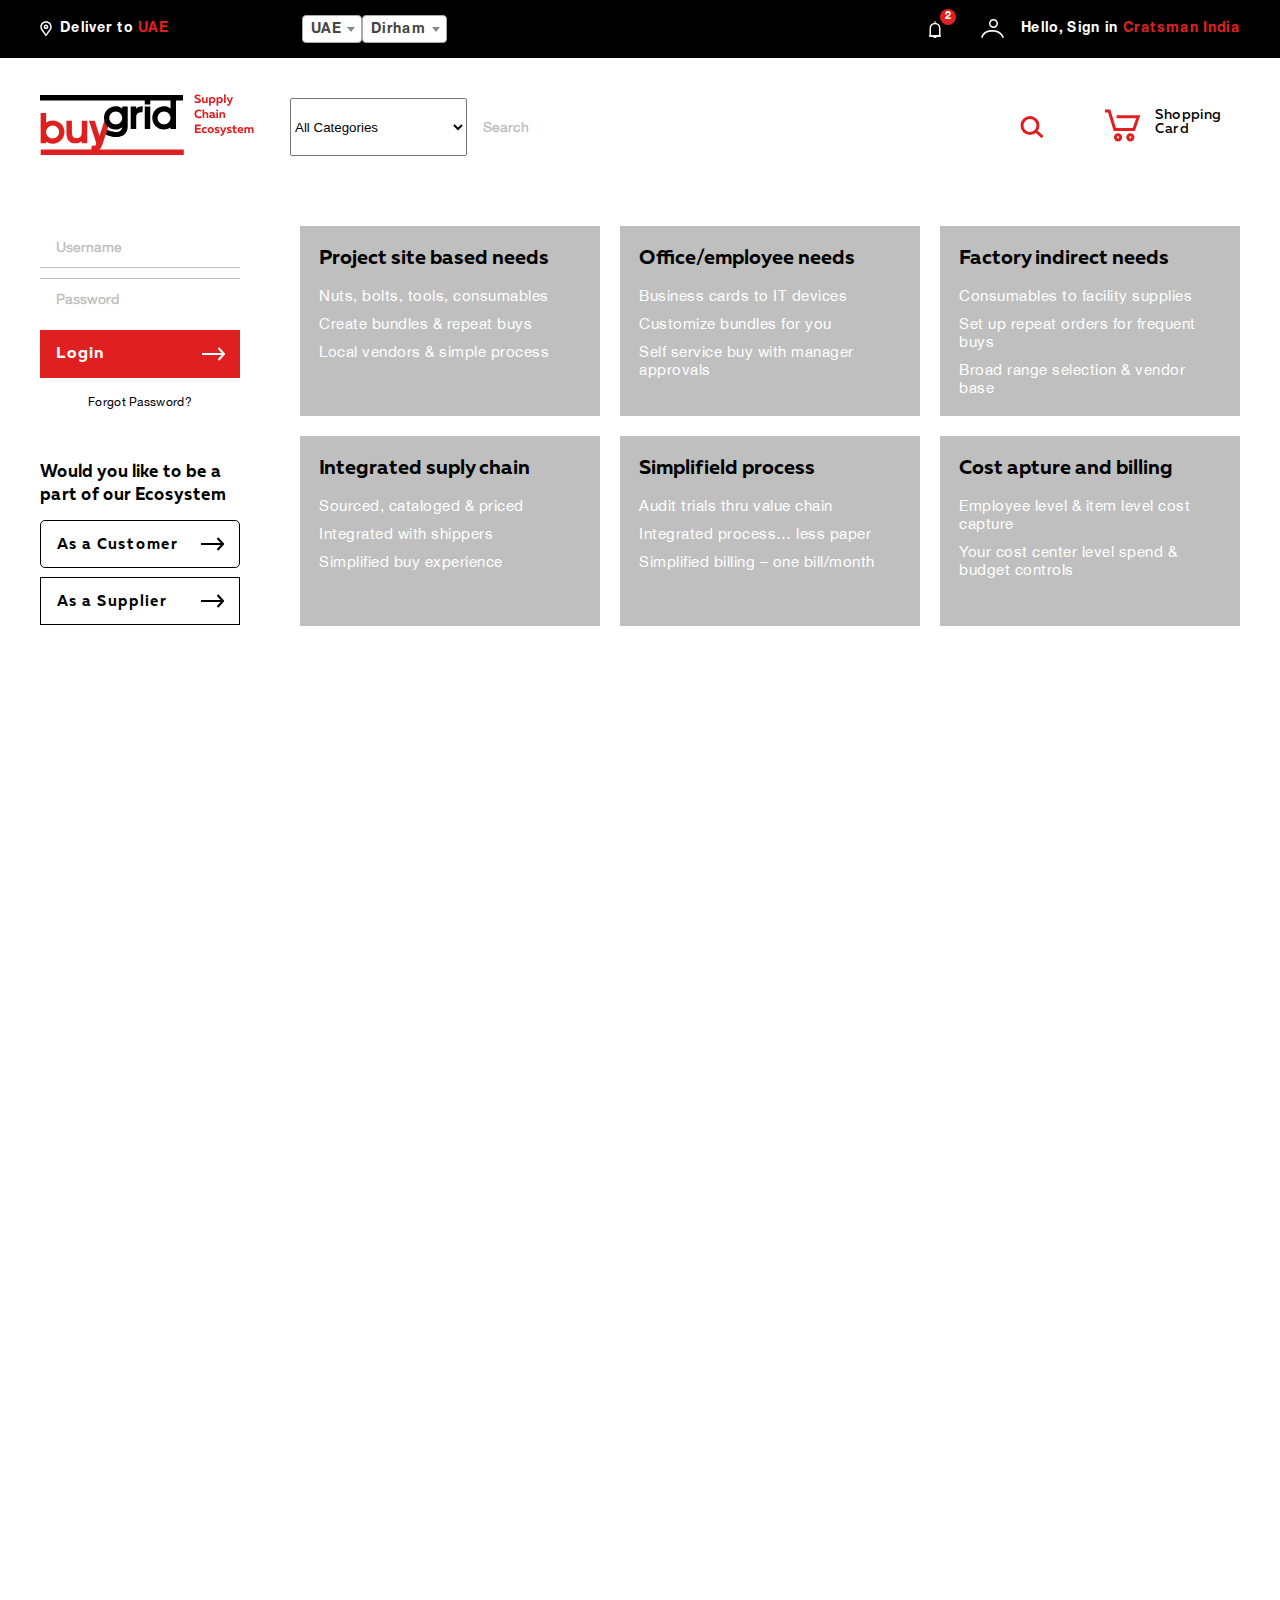
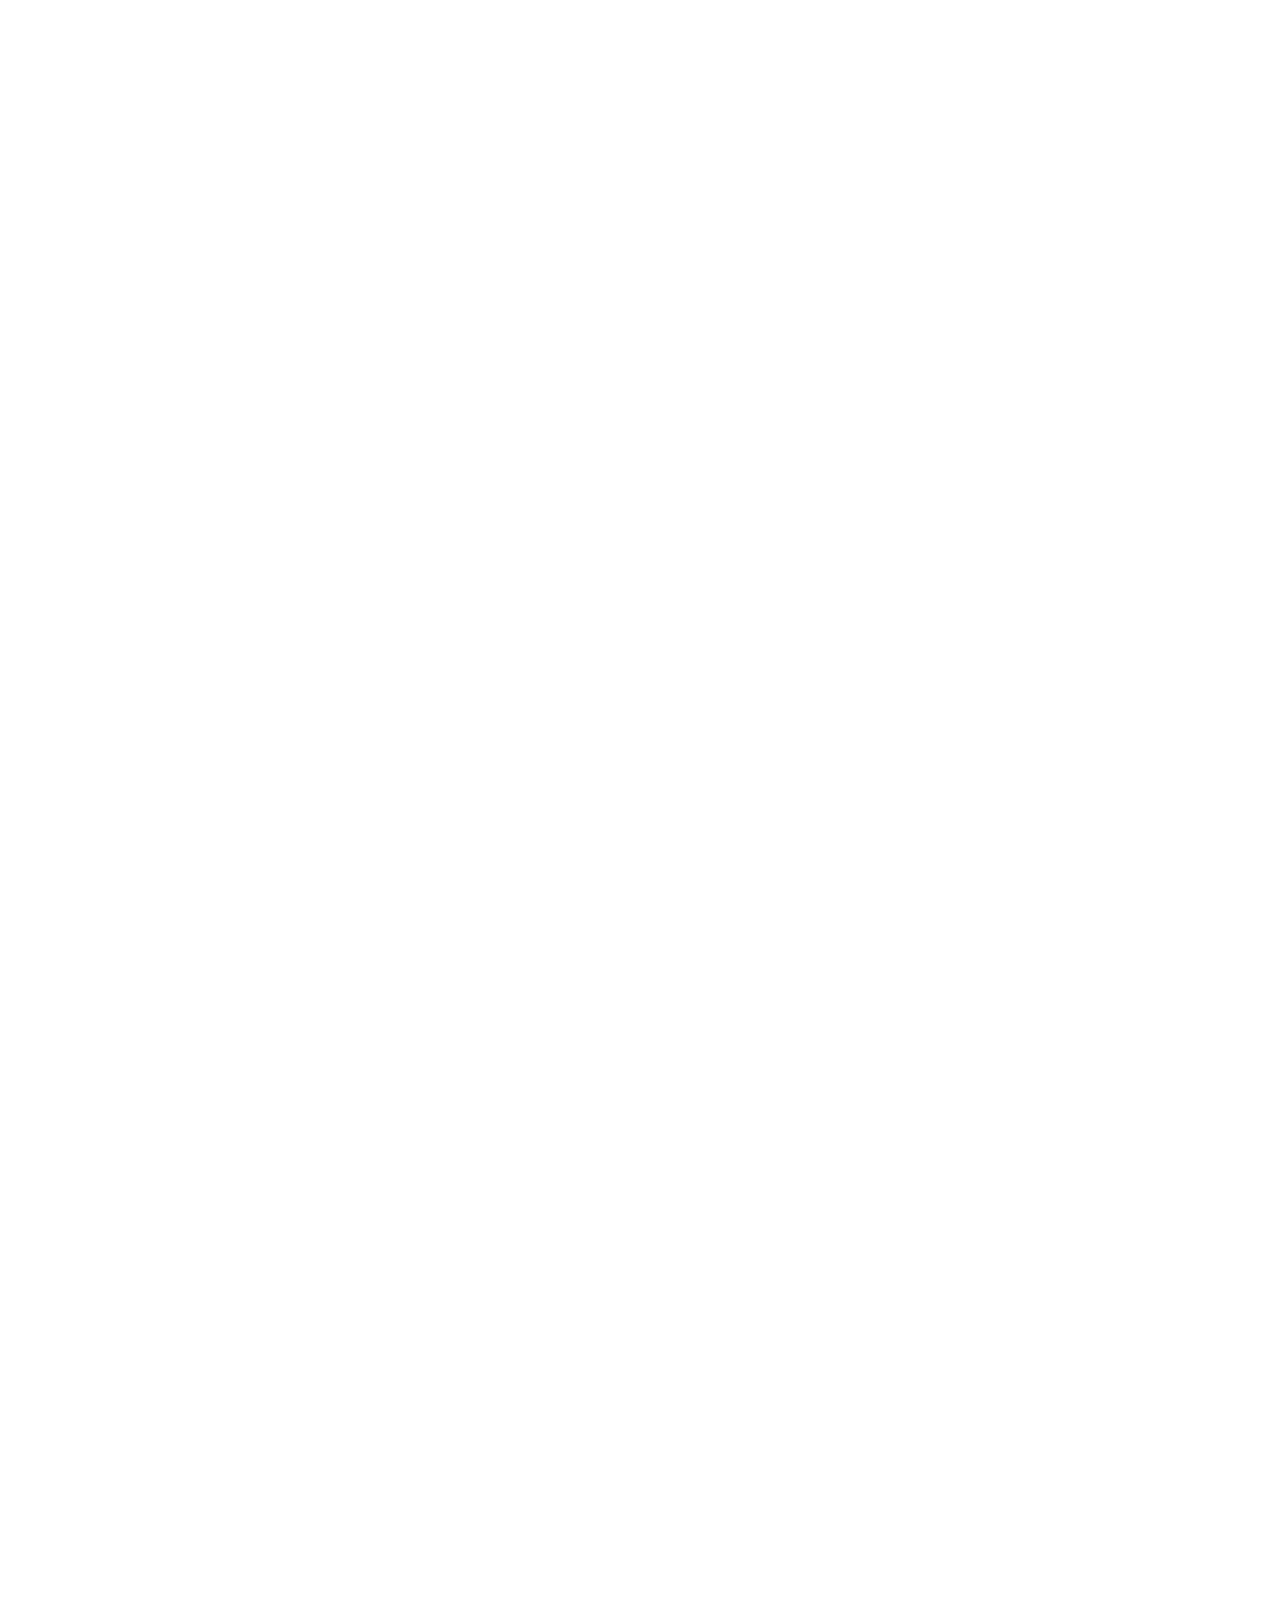
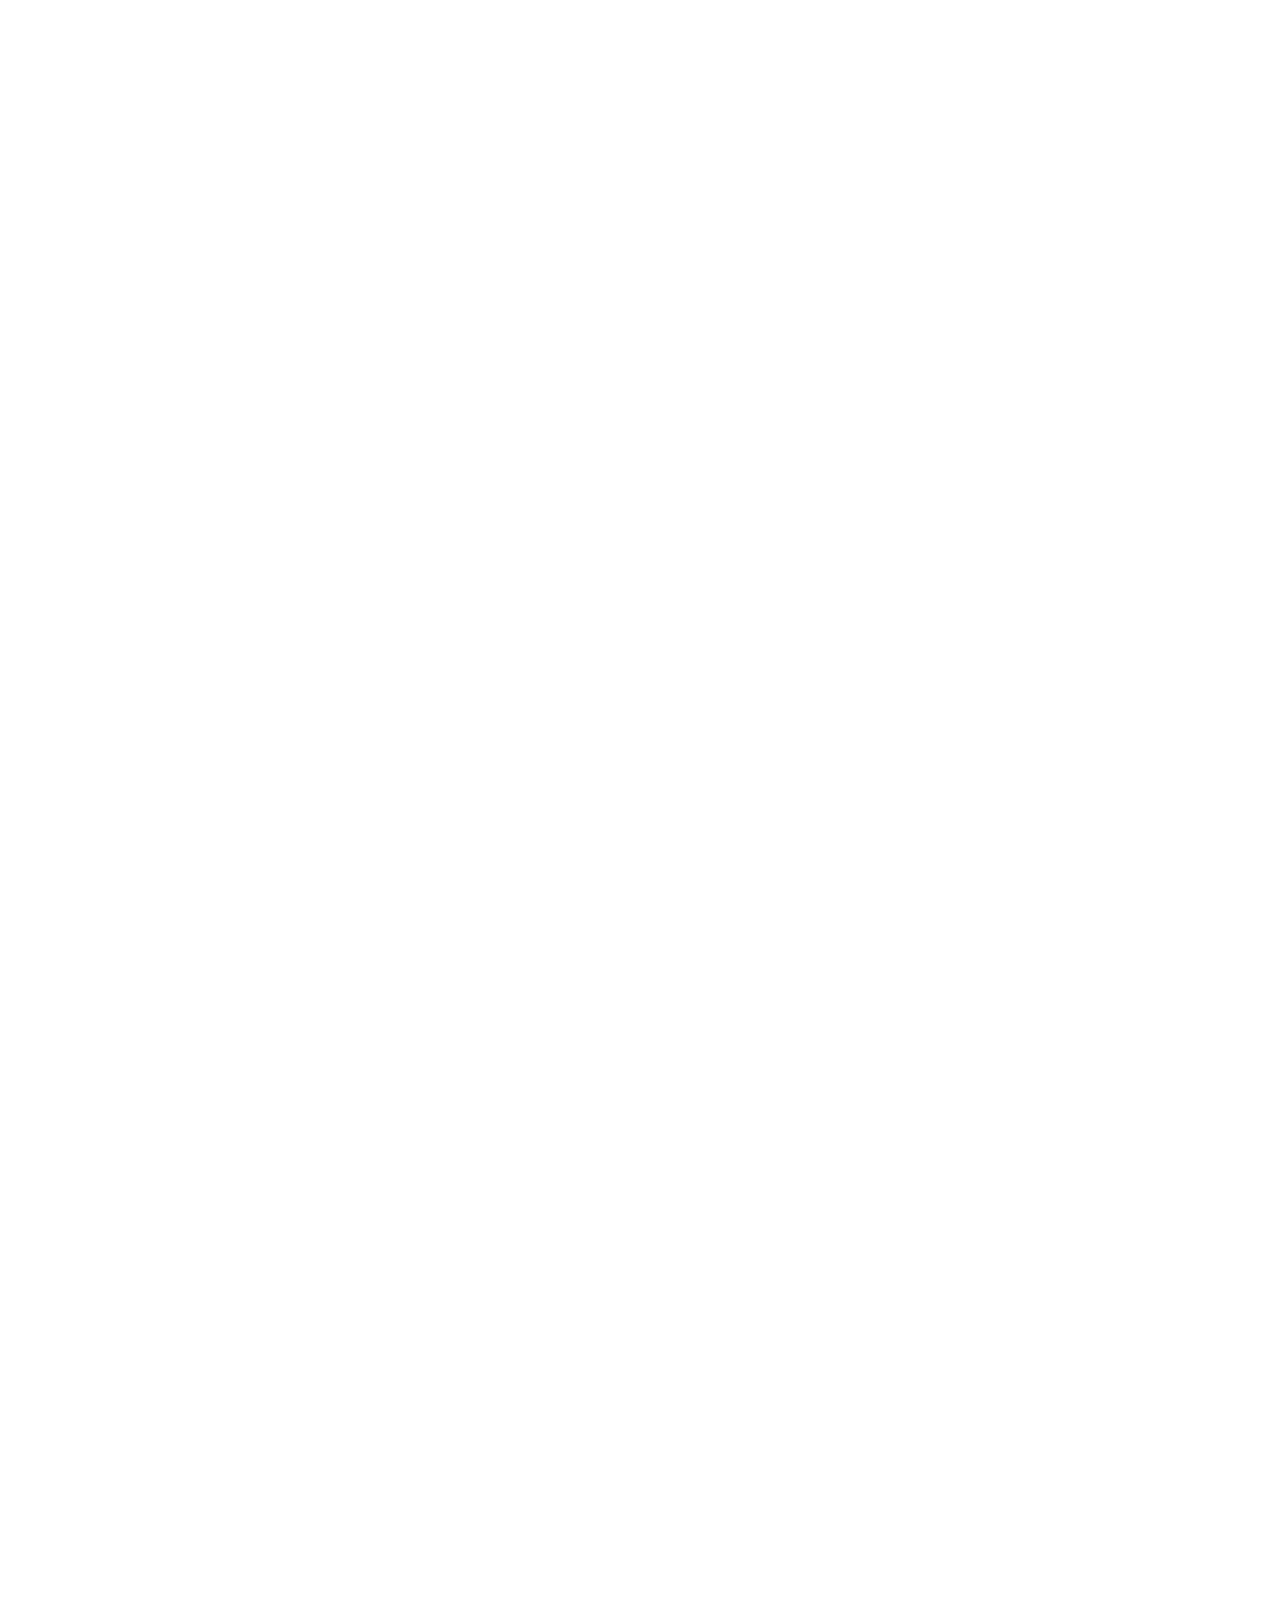
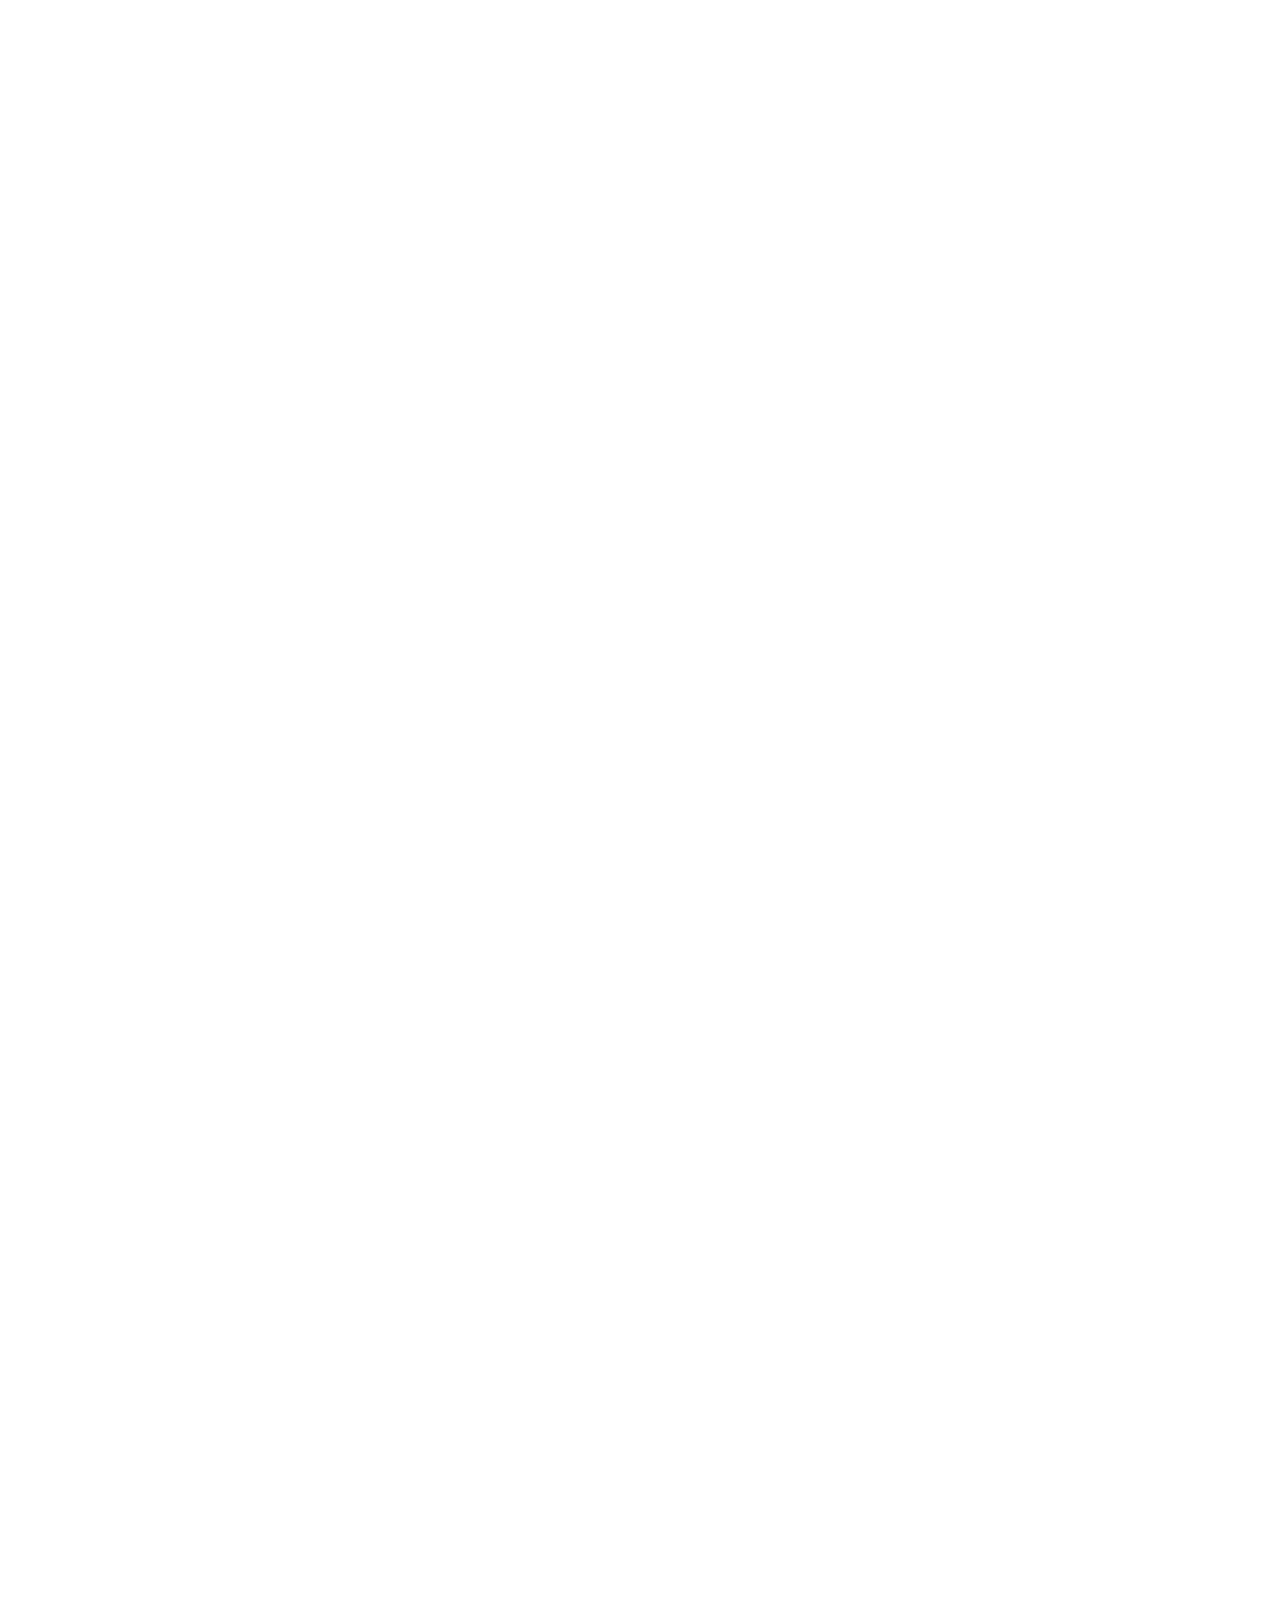
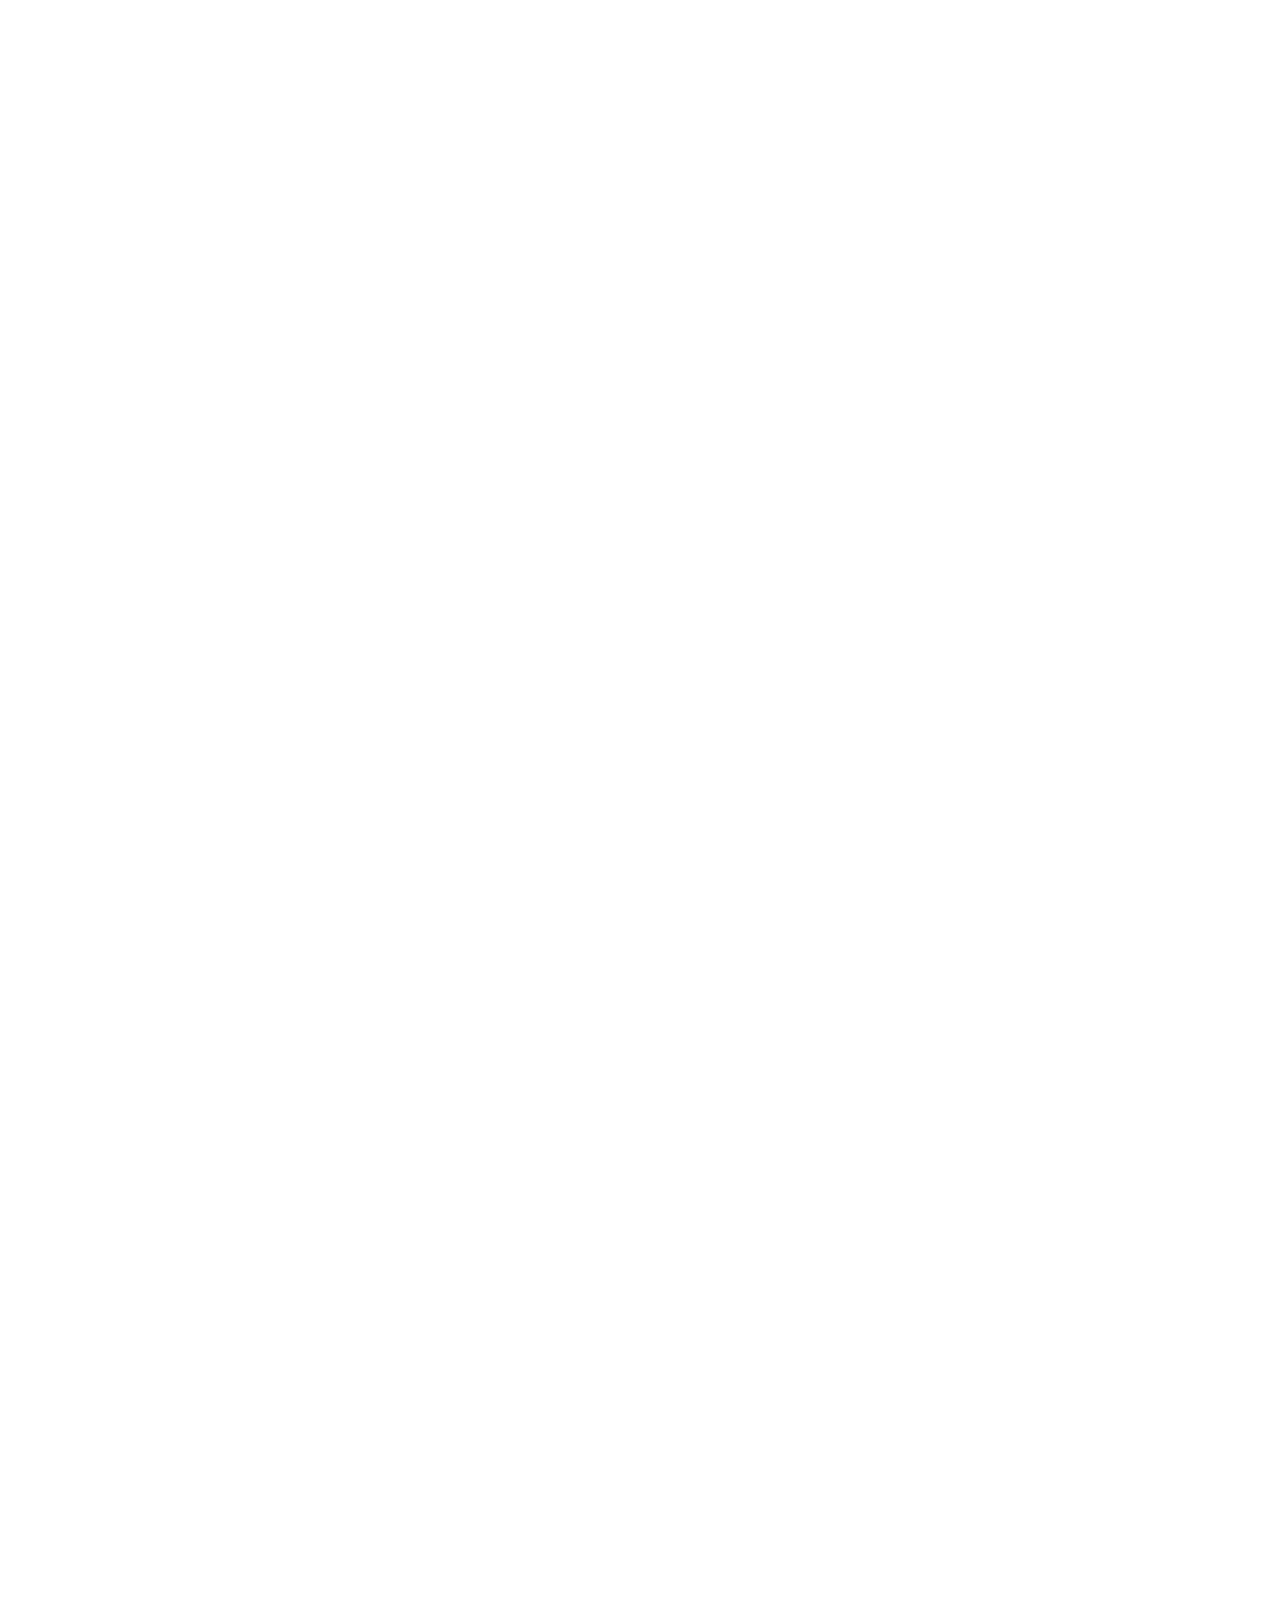
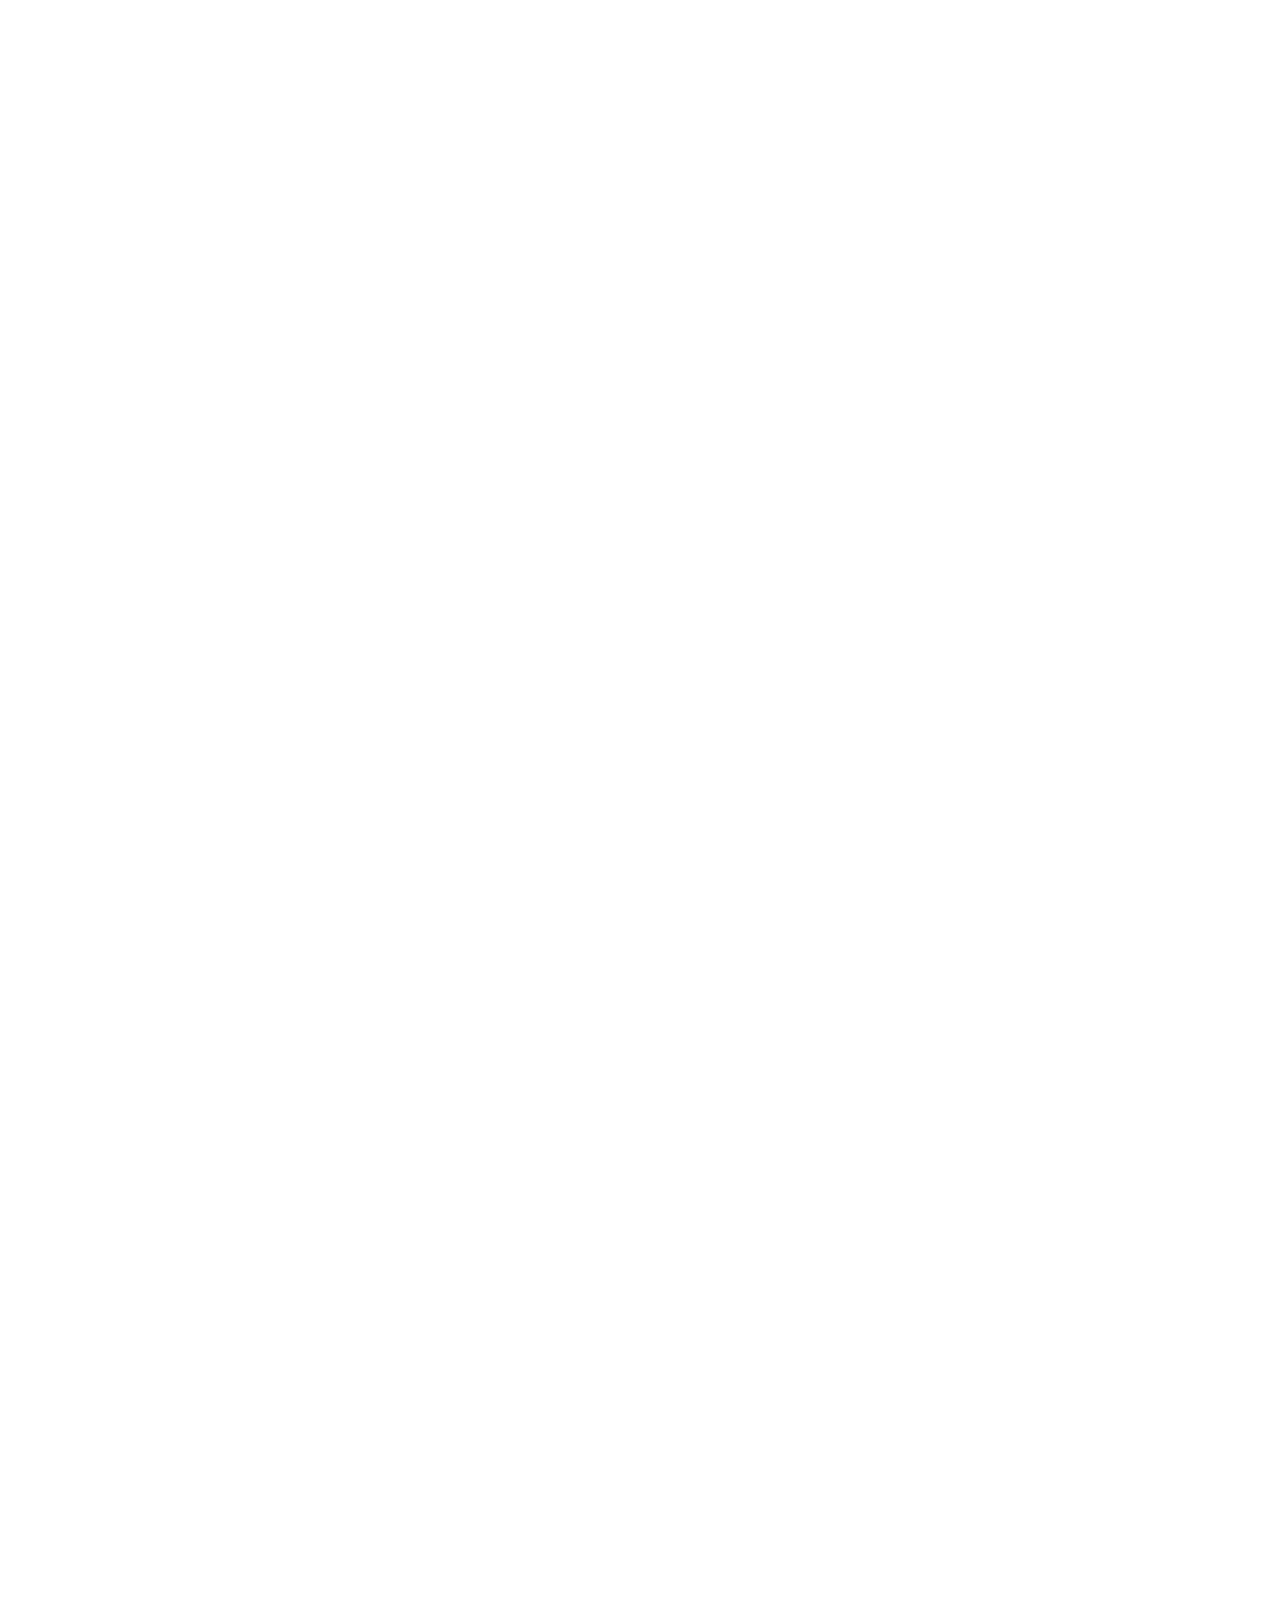
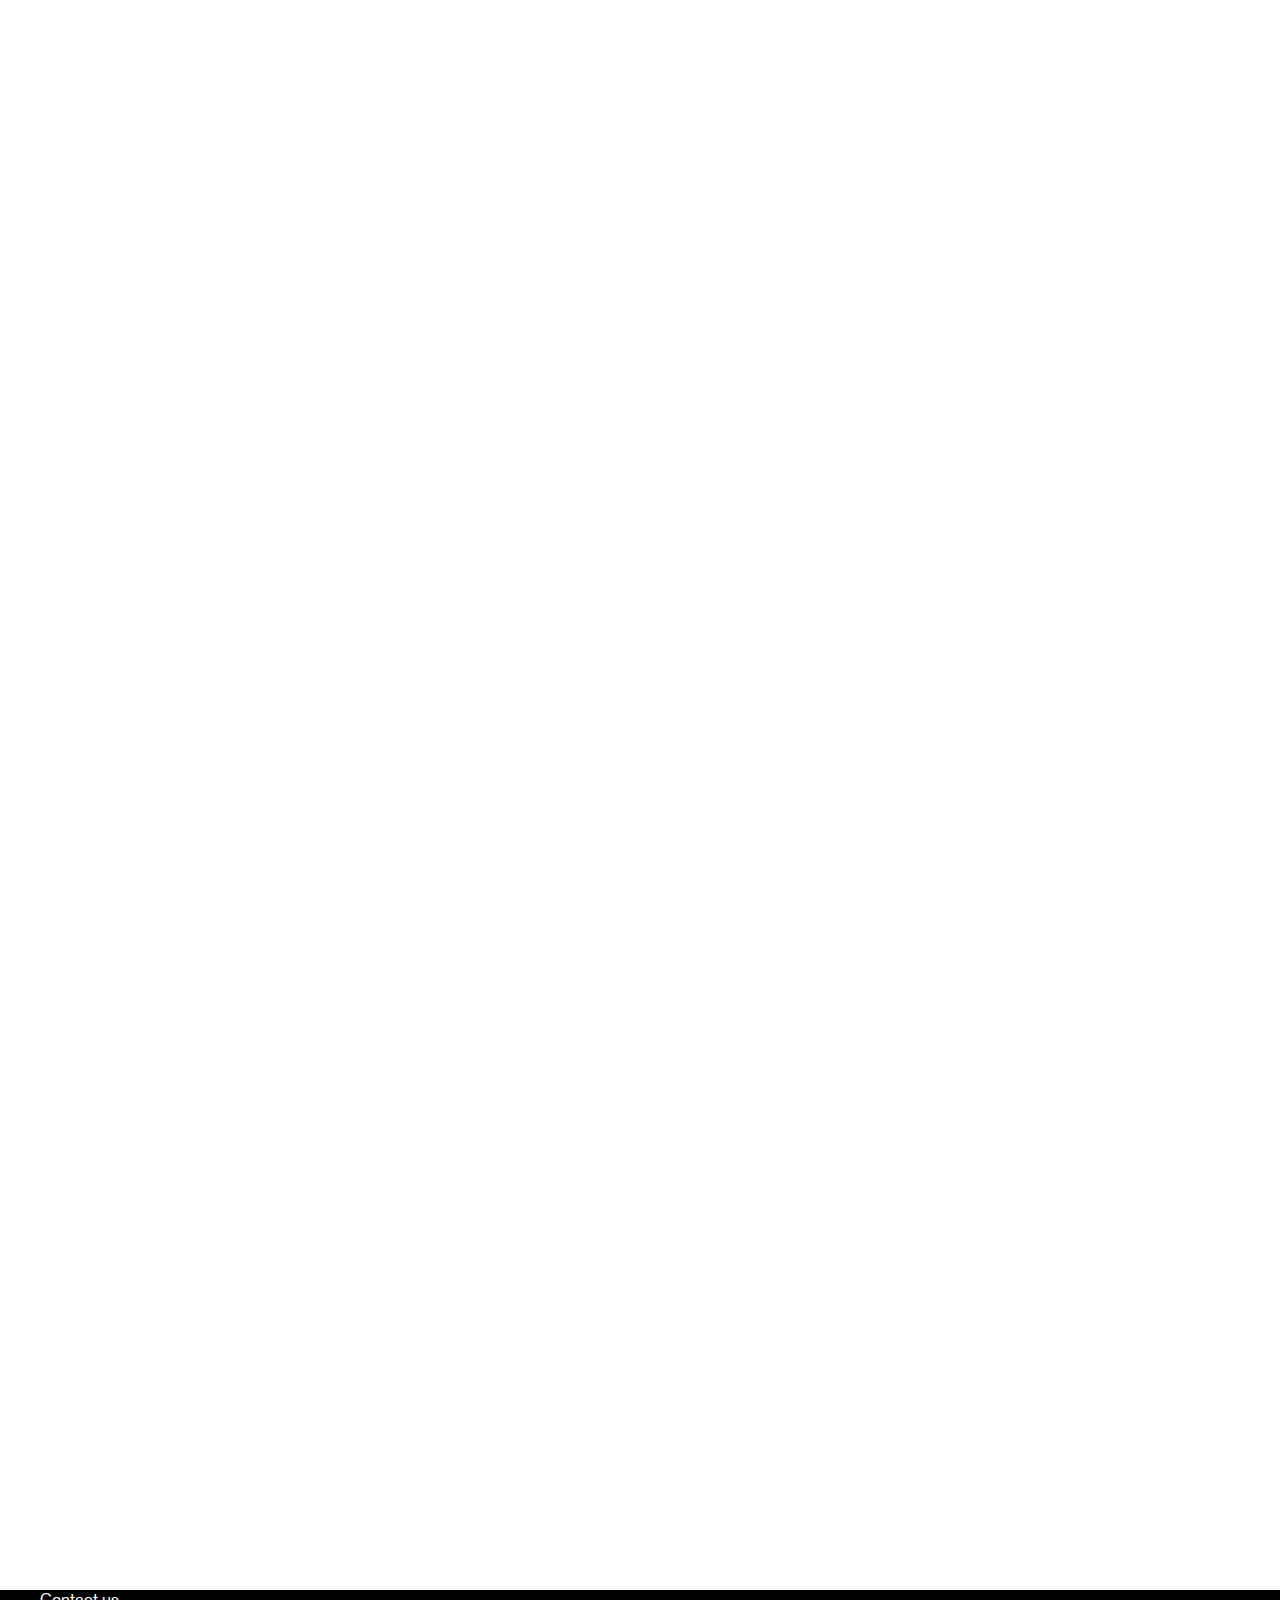
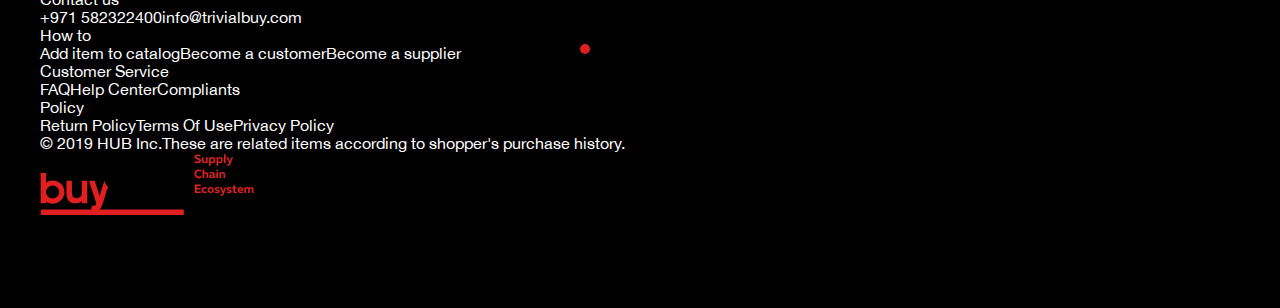
<file: index.html>
<!DOCTYPE html>
<html lang="ru">
  <head>
    <meta charset="UTF-8">
    <link href="assets/styles/styles.css" rel="stylesheet">
    <meta name="viewport" content="width=device-width, initial-scale=1">
    <link rel="apple-touch-icon" sizes="57x57" href="assets/favicons/apple-icon-57x57.png">
    <link rel="apple-touch-icon" sizes="60x60" href="assets/favicons/apple-icon-60x60.png">
    <link rel="apple-touch-icon" sizes="72x72" href="assets/favicons/apple-icon-72x72.png">
    <link rel="apple-touch-icon" sizes="76x76" href="assets/favicons/apple-icon-76x76.png">
    <link rel="apple-touch-icon" sizes="114x114" href="assets/favicons/apple-icon-114x114.png">
    <link rel="apple-touch-icon" sizes="120x120" href="assets/favicons/apple-icon-120x120.png">
    <link rel="apple-touch-icon" sizes="144x144" href="assets/favicons/apple-icon-144x144.png">
    <link rel="apple-touch-icon" sizes="152x152" href="assets/favicons/apple-icon-152x152.png">
    <link rel="apple-touch-icon" sizes="180x180" href="assets/favicons/apple-icon-180x180.png">
    <link rel="icon" type="image/png" sizes="192x192" href="assets/favicons/android-icon-192x192.png">
    <link rel="icon" type="image/png" sizes="32x32" href="assets/favicons/favicon-32x32.png">
    <link rel="icon" type="image/png" sizes="96x96" href="assets/favicons/favicon-96x96.png">
    <link rel="icon" type="image/png" sizes="16x16" href="assets/favicons/favicon-16x16.png">
    <link rel=" shortcut icon" type="image/x-icon" href="assets/favicons/favicon.ico">
    <meta name="msapplication-TileColor" content="#1BB5C2">
    <meta name="msapplication-TileImage" content="assets/favicons/ms-icon-144x144.png">
    <meta name="theme-color" content="#1BB5C2">
  </head>
  <body class="site">
    <header class="header">
      <div class="header-wrapper">
        <div class="header-top-wrapper">
          <div class="container">
            <div class="header-top">
              <div class="header-top-deliver"><span>Deliver to <i>UAE</i></span></div>
              <div class="header-top-select">
                <div class="header-top-select-country">
                  <select class="header-select">
                    <option>UAE</option>
                    <option>UAE</option>
                    <option>UAE</option>
                  </select>
                </div>
                <div class="header-top-select-city">
                  <select class="header-select">
                    <option>Dirham</option>
                    <option>Dirham</option>
                    <option>Dirham</option>
                  </select>
                </div>
              </div><a class="header-top-logo" href="#"><img src="assets/images/logo.svg" alt=""></a>
              <div class="header-top-notice" data-notice="2"></div>
              <div class="header-top-greeting"><span>Hello, Sign in <i>Cratsman India</i></span></div>
            </div>
          </div>
        </div>
        <div class="header-bottom-wrapper">
          <div class="container">
            <div class="header-bottom">
              <div class="header-bottom-search">
                <select class="header-bottom-search-select">
                  <option>All Categories</option>
                  <option>Bags & Briefcases</option>
                  <option>Pantry & Kitchen Supplies</option>
                </select>
                <div class="text-field-wrap">
                  <input class="header-bottom-search-input text-field" type="text">
                  <button class="loupe" type="submit"></button>
                  <div class="placeholder">Search</div>
                </div>
              </div><a class="header-bottom-cart hover" href="#"><span>Shopping Card</span></a>
            </div>
          </div>
        </div>
      </div>
    </header>
    <main class="main">
      <section class="block-main section-after-header">
        <div class="container">
          <div class="block-main-wrapper">
            <div class="block-login">
              <form class="block-login-top">
                <div class="block-login-inputs inputs">
                  <div class="text-field-wrap">
                    <input class="block-login-top-input text-field" type="text">
                    <div class="placeholder">Username</div>
                  </div>
                  <div class="text-field-wrap">
                    <input class="block-login-top-input text-field" type="text">
                    <div class="placeholder">Password</div>
                  </div>
                </div>
                <button class="block-login-top-btn button-red" type="submit">Login</button>
                <div class="block-login-top-forgot"> <a class="hover" href="#">Forgot Password?</a></div>
              </form>
              <div class="block-login-bottom">
                <div class="block-login-bottom-title">Would you like to be a part of our Ecosystem</div>
                <div class="block-login-bottom-btns">
                  <div class="block-login-bottom-btn button-white">As a Customer</div>
                  <div class="block-login-bottom-btn button-white">As a Supplier</div>
                </div>
              </div>
            </div>
            <div class="block-args">
              <div class="block-args-wrapper">
                            <div class="block-args-item"> 
                              <div class="block-args-item-title">Project site based needs</div>
                              <div class="block-args-item-desc">
                                <p>Nuts, bolts, tools, consumables</p>
                                <p>Create bundles &amp; repeat buys</p>
                                <p>Local vendors &amp; simple process</p>
                              </div>
                            </div>
                            <div class="block-args-item"> 
                              <div class="block-args-item-title">Office/employee needs</div>
                              <div class="block-args-item-desc">
                                <p>Business cards to IT devices</p>
                                <p>Customize bundles for you</p>
                                <p>Self service buy with manager approvals</p>
                              </div>
                            </div>
                            <div class="block-args-item"> 
                              <div class="block-args-item-title">Factory indirect needs</div>
                              <div class="block-args-item-desc">
                                <p>Consumables to facility supplies</p>
                                <p>Set up repeat orders for frequent buys</p>
                                <p>Broad range selection &amp; vendor base</p>
                              </div>
                            </div>
                            <div class="block-args-item"> 
                              <div class="block-args-item-title">Integrated suply chain</div>
                              <div class="block-args-item-desc">
                                <p>Sourced, cataloged &amp; priced</p>
                                <p>Integrated with shippers</p>
                                <p>Simplified buy experience</p>
                              </div>
                            </div>
                            <div class="block-args-item"> 
                              <div class="block-args-item-title">Simplifield process</div>
                              <div class="block-args-item-desc">
                                <p>Audit trials thru value chain</p>
                                <p>Integrated process… less paper</p>
                                <p>Simplified billing – one bill/month</p>
                              </div>
                            </div>
                            <div class="block-args-item"> 
                              <div class="block-args-item-title">Cost apture and billing</div>
                              <div class="block-args-item-desc">
                                <p>Employee level &amp; item level cost capture</p>
                                <p>Your cost center level spend &amp; budget controls</p>
                              </div>
                            </div>
              </div>
            </div>
          </div>
        </div>
      </section>
      <div class="block-category">
        <div class="container">
          <div class="block-category-wrapper">
            <div class="block-category-carousel-item">
                    <div class="block-category-item">
                      <div class="block-category-item-wrapper">
                        <div class="block-category-item-title"><span>Bags </span><i>&amp; Briefcases</i>
                        </div>
                        <div class="block-category-item-list"><span>Power tool</span><span>Hand tool</span><span>Measuring tool</span><span>Power machinery</span><span>Fastener</span><span>Accessories</span>
                        </div>
                        <div class="block-category-item-img"><img src="assets/images/category-1.jpg" alt=""></div>
                      </div>
                    </div>
                    <div class="block-category-item">
                      <div class="block-category-item-wrapper">
                        <div class="block-category-item-title"><span>Printing </span><i>cartridges &amp; toners</i>
                        </div>
                        <div class="block-category-item-list"><span>Wiring harness</span><span>Sockets and switches</span><span>Light bulbs</span><span>Lighting fixtures</span>
                        </div>
                        <div class="block-category-item-img"><img src="assets/images/category-4.jpg" alt=""></div>
                      </div>
                    </div>
            </div>
            <div class="block-category-carousel-item">
                    <div class="block-category-item">
                      <div class="block-category-item-wrapper">
                        <div class="block-category-item-title"><span>Pantry </span><i>&amp; Kitchen Supplies</i>
                        </div>
                        <div class="block-category-item-list"><span>Fittings</span><span>Water heaters</span><span>Pumps and pumping equipment</span><span>Faucets</span><span>Shower program</span>
                        </div>
                        <div class="block-category-item-img"><img src="assets/images/category-2.jpg" alt=""></div>
                      </div>
                    </div>
                    <div class="block-category-item">
                      <div class="block-category-item-wrapper">
                        <div class="block-category-item-title"><span>Heating </span><i>and ventilation</i>
                        </div>
                        <div class="block-category-item-list"><span>Fittings and fittings</span><span>Warm floor</span><span>Heat guns</span><span>Equipment for bath</span><span>Air conditioners</span><span>Radiators</span>
                        </div>
                        <div class="block-category-item-img"><img src="assets/images/category-5.jpg" alt=""></div>
                      </div>
                    </div>
            </div>
            <div class="block-category-carousel-item">
                    <div class="block-category-item">
                      <div class="block-category-item-wrapper">
                        <div class="block-category-item-title"><span>Paper </span>
                        </div>
                        <div class="block-category-item-list"><span>Sinks, washbasins and pedestals</span><span>Bathroom Furniture</span><span>Showers and accessories</span><span>Bathroom accessories</span><span>Toilets and bidets</span><span>Towel Rail</span><span>Furniture for kitchen</span><span>Kitchen sinks</span>
                        </div>
                        <div class="block-category-item-img"><img src="assets/images/category-3.jpg" alt=""></div>
                      </div>
                    </div>
                    <div class="block-category-item">
                      <div class="block-category-item-wrapper">
                        <div class="block-category-item-title"><span>Computers </span><i>&amp; accessories</i>
                        </div>
                        <div class="block-category-item-list"><span>Furniture</span><span>Wall decorations</span><span>Pictures and posters</span><span>Interior elements</span><span>Carpets and skins</span><span>Fireplaces</span><span>Mirrors</span><span>Clock</span>
                        </div>
                        <div class="block-category-item-img"><img src="assets/images/category-6.jpg" alt=""></div>
                      </div>
                    </div>
            </div>
            <div class="block-category-carousel-item">
                    <div class="block-category-item">
                      <div class="block-category-item-wrapper">
                        <div class="block-category-item-title"><span>Bags </span><i>&amp; Briefcases</i>
                        </div>
                        <div class="block-category-item-list"><span>Power tool</span><span>Hand tool</span><span>Measuring tool</span><span>Power machinery</span><span>Fastener</span><span>Accessories</span>
                        </div>
                        <div class="block-category-item-img"><img src="assets/images/category-1.jpg" alt=""></div>
                      </div>
                    </div>
                    <div class="block-category-item">
                      <div class="block-category-item-wrapper">
                        <div class="block-category-item-title"><span>Printing </span><i>cartridges &amp; toners</i>
                        </div>
                        <div class="block-category-item-list"><span>Wiring harness</span><span>Sockets and switches</span><span>Light bulbs</span><span>Lighting fixtures</span>
                        </div>
                        <div class="block-category-item-img"><img src="assets/images/category-4.jpg" alt=""></div>
                      </div>
                    </div>
            </div>
            <div class="block-category-carousel-item">
                    <div class="block-category-item">
                      <div class="block-category-item-wrapper">
                        <div class="block-category-item-title"><span>Pantry </span><i>&amp; Kitchen Supplies</i>
                        </div>
                        <div class="block-category-item-list"><span>Fittings</span><span>Water heaters</span><span>Pumps and pumping equipment</span><span>Faucets</span><span>Shower program</span>
                        </div>
                        <div class="block-category-item-img"><img src="assets/images/category-2.jpg" alt=""></div>
                      </div>
                    </div>
                    <div class="block-category-item">
                      <div class="block-category-item-wrapper">
                        <div class="block-category-item-title"><span>Heating </span><i>and ventilation</i>
                        </div>
                        <div class="block-category-item-list"><span>Fittings and fittings</span><span>Warm floor</span><span>Heat guns</span><span>Equipment for bath</span><span>Air conditioners</span><span>Radiators</span>
                        </div>
                        <div class="block-category-item-img"><img src="assets/images/category-5.jpg" alt=""></div>
                      </div>
                    </div>
            </div>
            <div class="block-category-carousel-item">
                    <div class="block-category-item">
                      <div class="block-category-item-wrapper">
                        <div class="block-category-item-title"><span>Paper </span>
                        </div>
                        <div class="block-category-item-list"><span>Sinks, washbasins and pedestals</span><span>Bathroom Furniture</span><span>Showers and accessories</span><span>Bathroom accessories</span><span>Toilets and bidets</span><span>Towel Rail</span><span>Furniture for kitchen</span><span>Kitchen sinks</span>
                        </div>
                        <div class="block-category-item-img"><img src="assets/images/category-3.jpg" alt=""></div>
                      </div>
                    </div>
                    <div class="block-category-item">
                      <div class="block-category-item-wrapper">
                        <div class="block-category-item-title"><span>Computers </span><i>&amp; accessories</i>
                        </div>
                        <div class="block-category-item-list"><span>Furniture</span><span>Wall decorations</span><span>Pictures and posters</span><span>Interior elements</span><span>Carpets and skins</span><span>Fireplaces</span><span>Mirrors</span><span>Clock</span>
                        </div>
                        <div class="block-category-item-img"><img src="assets/images/category-6.jpg" alt=""></div>
                      </div>
                    </div>
            </div>
          </div>
        </div>
      </div>
    </main>
    <footer class="footer">
      <div class="container">
        <div class="footer-wrapper">
          <div class="footer-top">
            <div class="footer-top-col">
              <div class="footer-top-col-title">Contact us</div><a class="footer-top-col-tel hover" href="tel:971582322400">+971 582322400</a><a class="footer-top-col-email hover" href="mailto:info@trivialbuy.com">info@trivialbuy.com</a>
            </div>
            <div class="footer-top-col">
              <div class="footer-top-col-title">How to</div>
              <div class="footer-top-col-list"><a class="hover" href="#">Add item to catalog</a><a class="hover" href="#">Become a customer</a><a class="hover" href="#">Become a supplier</a></div>
            </div>
            <div class="footer-top-col">
              <div class="footer-top-col-title">Customer Service</div>
              <div class="footer-top-col-list"><a class="hover" href="#">FAQ</a><a class="hover" href="#">Help Center</a><a class="hover" href="#">Compliants</a></div>
            </div>
            <div class="footer-top-col">
              <div class="footer-top-col-title">Policy</div>
              <div class="footer-top-col-list"><a class="hover" href="#">Return Policy</a><a class="hover" href="#">Terms Of Use</a><a class="hover" href="#">Privacy Policy</a></div>
            </div>
            <div class="footer-top-col">
              <div class="footer-top-col-social">
                <div class="footer-top-col-social-item"></div>
                <div class="footer-top-col-social-item"></div>
                <div class="footer-top-col-social-item"></div>
              </div>
            </div>
          </div>
          <div class="footer-bottom">
            <div class="footer-bottom-info"><span>© 2019 HUB Inc.</span><span>These are related items according to shopper's purchase history.</span></div>
            <div class="footer-bottom-studio-logo"><img src="assets/images/logo.svg" alt=""></div>
          </div>
        </div>
      </div>
    </footer>
    <script src="assets/scripts/jquery/dist/jquery.min.js"></script>
    <script src="assets/scripts/slick-carousel/slick/slick.min.js"></script>
    <script src="assets/scripts/select2/dist/js/select2.full.min.js"></script>
    <script src="assets/scripts/functions.js"></script>
  </body>
</html>
</file>
<file: assets/styles/styles.css>
.select2-container{box-sizing:border-box;display:inline-block;margin:0;position:relative;vertical-align:middle}.select2-container .select2-selection--single{box-sizing:border-box;cursor:pointer;display:block;height:28px;user-select:none;-webkit-user-select:none}.select2-container .select2-selection--single .select2-selection__rendered{display:block;padding-left:8px;padding-right:20px;overflow:hidden;text-overflow:ellipsis;white-space:nowrap}.select2-container .select2-selection--single .select2-selection__clear{position:relative}.select2-container[dir=rtl] .select2-selection--single .select2-selection__rendered{padding-right:8px;padding-left:20px}.select2-container .select2-selection--multiple{box-sizing:border-box;cursor:pointer;display:block;min-height:32px;user-select:none;-webkit-user-select:none}.select2-container .select2-selection--multiple .select2-selection__rendered{display:inline-block;overflow:hidden;padding-left:8px;text-overflow:ellipsis;white-space:nowrap}.select2-container .select2-search--inline{float:left}.select2-container .select2-search--inline .select2-search__field{box-sizing:border-box;border:none;font-size:100%;margin-top:5px;padding:0}.select2-container .select2-search--inline .select2-search__field::-webkit-search-cancel-button{-webkit-appearance:none}.select2-dropdown{background-color:#fff;border:1px solid #aaa;border-radius:4px;box-sizing:border-box;display:block;position:absolute;left:-100000px;width:100%;z-index:1051}.select2-results{display:block}.select2-results__options{list-style:none;margin:0;padding:0}.select2-results__option{padding:6px;user-select:none;-webkit-user-select:none}.select2-results__option[aria-selected]{cursor:pointer}.select2-container--open .select2-dropdown{left:0}.select2-container--open .select2-dropdown--above{border-bottom:none;border-bottom-left-radius:0;border-bottom-right-radius:0}.select2-container--open .select2-dropdown--below{border-top:none;border-top-left-radius:0;border-top-right-radius:0}.select2-search--dropdown{display:block;padding:4px}.select2-search--dropdown .select2-search__field{padding:4px;width:100%;box-sizing:border-box}.select2-search--dropdown .select2-search__field::-webkit-search-cancel-button{-webkit-appearance:none}.select2-search--dropdown.select2-search--hide{display:none}.select2-close-mask{border:0;margin:0;padding:0;display:block;position:fixed;left:0;top:0;min-height:100%;min-width:100%;height:auto;width:auto;opacity:0;z-index:99;background-color:#fff}.select2-hidden-accessible{border:0!important;clip:rect(0 0 0 0)!important;-webkit-clip-path:inset(50%)!important;clip-path:inset(50%)!important;height:1px!important;overflow:hidden!important;padding:0!important;position:absolute!important;width:1px!important;white-space:nowrap!important}.select2-container--default .select2-selection--single{background-color:#fff;border:1px solid #aaa;border-radius:4px}.select2-container--default .select2-selection--single .select2-selection__rendered{color:#444;line-height:28px}.select2-container--default .select2-selection--single .select2-selection__clear{cursor:pointer;float:right;font-weight:700}.select2-container--default .select2-selection--single .select2-selection__placeholder{color:#999}.select2-container--default .select2-selection--single .select2-selection__arrow{height:26px;position:absolute;top:1px;right:1px;width:20px}.select2-container--default .select2-selection--single .select2-selection__arrow b{border-color:#888 transparent transparent transparent;border-style:solid;border-width:5px 4px 0 4px;height:0;left:50%;margin-left:-4px;margin-top:-2px;position:absolute;top:50%;width:0}.select2-container--default[dir=rtl] .select2-selection--single .select2-selection__clear{float:left}.select2-container--default[dir=rtl] .select2-selection--single .select2-selection__arrow{left:1px;right:auto}.select2-container--default.select2-container--disabled .select2-selection--single{background-color:#eee;cursor:default}.select2-container--default.select2-container--disabled .select2-selection--single .select2-selection__clear{display:none}.select2-container--default.select2-container--open .select2-selection--single .select2-selection__arrow b{border-color:transparent transparent #888 transparent;border-width:0 4px 5px 4px}.select2-container--default .select2-selection--multiple{background-color:#fff;border:1px solid #aaa;border-radius:4px;cursor:text}.select2-container--default .select2-selection--multiple .select2-selection__rendered{box-sizing:border-box;list-style:none;margin:0;padding:0 5px;width:100%}.select2-container--default .select2-selection--multiple .select2-selection__rendered li{list-style:none}.select2-container--default .select2-selection--multiple .select2-selection__clear{cursor:pointer;float:right;font-weight:700;margin-top:5px;margin-right:10px;padding:1px}.select2-container--default .select2-selection--multiple .select2-selection__choice{background-color:#e4e4e4;border:1px solid #aaa;border-radius:4px;cursor:default;float:left;margin-right:5px;margin-top:5px;padding:0 5px}.select2-container--default .select2-selection--multiple .select2-selection__choice__remove{color:#999;cursor:pointer;display:inline-block;font-weight:700;margin-right:2px}.select2-container--default .select2-selection--multiple .select2-selection__choice__remove:hover{color:#333}.select2-container--default[dir=rtl] .select2-selection--multiple .select2-search--inline,.select2-container--default[dir=rtl] .select2-selection--multiple .select2-selection__choice{float:right}.select2-container--default[dir=rtl] .select2-selection--multiple .select2-selection__choice{margin-left:5px;margin-right:auto}.select2-container--default[dir=rtl] .select2-selection--multiple .select2-selection__choice__remove{margin-left:2px;margin-right:auto}.select2-container--default.select2-container--focus .select2-selection--multiple{border:solid #000 1px;outline:0}.select2-container--default.select2-container--disabled .select2-selection--multiple{background-color:#eee;cursor:default}.select2-container--default.select2-container--disabled .select2-selection__choice__remove{display:none}.select2-container--default.select2-container--open.select2-container--above .select2-selection--multiple,.select2-container--default.select2-container--open.select2-container--above .select2-selection--single{border-top-left-radius:0;border-top-right-radius:0}.select2-container--default.select2-container--open.select2-container--below .select2-selection--multiple,.select2-container--default.select2-container--open.select2-container--below .select2-selection--single{border-bottom-left-radius:0;border-bottom-right-radius:0}.select2-container--default .select2-search--dropdown .select2-search__field{border:1px solid #aaa}.select2-container--default .select2-search--inline .select2-search__field{background:0 0;border:none;outline:0;box-shadow:none;-webkit-appearance:textfield}.select2-container--default .select2-results>.select2-results__options{max-height:200px;overflow-y:auto}.select2-container--default .select2-results__option[role=group]{padding:0}.select2-container--default .select2-results__option[aria-disabled=true]{color:#999}.select2-container--default .select2-results__option[aria-selected=true]{background-color:#ddd}.select2-container--default .select2-results__option .select2-results__option{padding-left:1em}.select2-container--default .select2-results__option .select2-results__option .select2-results__group{padding-left:0}.select2-container--default .select2-results__option .select2-results__option .select2-results__option{margin-left:-1em;padding-left:2em}.select2-container--default .select2-results__option .select2-results__option .select2-results__option .select2-results__option{margin-left:-2em;padding-left:3em}.select2-container--default .select2-results__option .select2-results__option .select2-results__option .select2-results__option .select2-results__option{margin-left:-3em;padding-left:4em}.select2-container--default .select2-results__option .select2-results__option .select2-results__option .select2-results__option .select2-results__option .select2-results__option{margin-left:-4em;padding-left:5em}.select2-container--default .select2-results__option .select2-results__option .select2-results__option .select2-results__option .select2-results__option .select2-results__option .select2-results__option{margin-left:-5em;padding-left:6em}.select2-container--default .select2-results__option--highlighted[aria-selected]{background-color:#5897fb;color:#fff}.select2-container--default .select2-results__group{cursor:default;display:block;padding:6px}.select2-container--classic .select2-selection--single{background-color:#f7f7f7;border:1px solid #aaa;border-radius:4px;outline:0;background-image:-webkit-linear-gradient(top,#fff 50%,#eee 100%);background-image:-o-linear-gradient(top,#fff 50%,#eee 100%);background-image:linear-gradient(to bottom,#fff 50%,#eee 100%);background-repeat:repeat-x}.select2-container--classic .select2-selection--single:focus{border:1px solid #5897fb}.select2-container--classic .select2-selection--single .select2-selection__rendered{color:#444;line-height:28px}.select2-container--classic .select2-selection--single .select2-selection__clear{cursor:pointer;float:right;font-weight:700;margin-right:10px}.select2-container--classic .select2-selection--single .select2-selection__placeholder{color:#999}.select2-container--classic .select2-selection--single .select2-selection__arrow{background-color:#ddd;border:none;border-left:1px solid #aaa;border-top-right-radius:4px;border-bottom-right-radius:4px;height:26px;position:absolute;top:1px;right:1px;width:20px;background-image:-webkit-linear-gradient(top,#eee 50%,#ccc 100%);background-image:-o-linear-gradient(top,#eee 50%,#ccc 100%);background-image:linear-gradient(to bottom,#eee 50%,#ccc 100%);background-repeat:repeat-x}.select2-container--classic .select2-selection--single .select2-selection__arrow b{border-color:#888 transparent transparent transparent;border-style:solid;border-width:5px 4px 0 4px;height:0;left:50%;margin-left:-4px;margin-top:-2px;position:absolute;top:50%;width:0}.select2-container--classic[dir=rtl] .select2-selection--single .select2-selection__clear{float:left}.select2-container--classic[dir=rtl] .select2-selection--single .select2-selection__arrow{border:none;border-right:1px solid #aaa;border-radius:0;border-top-left-radius:4px;border-bottom-left-radius:4px;left:1px;right:auto}.select2-container--classic.select2-container--open .select2-selection--single{border:1px solid #5897fb}.select2-container--classic.select2-container--open .select2-selection--single .select2-selection__arrow{background:0 0;border:none}.select2-container--classic.select2-container--open .select2-selection--single .select2-selection__arrow b{border-color:transparent transparent #888 transparent;border-width:0 4px 5px 4px}.select2-container--classic.select2-container--open.select2-container--above .select2-selection--single{border-top:none;border-top-left-radius:0;border-top-right-radius:0;background-image:-webkit-linear-gradient(top,#fff 0,#eee 50%);background-image:-o-linear-gradient(top,#fff 0,#eee 50%);background-image:linear-gradient(to bottom,#fff 0,#eee 50%);background-repeat:repeat-x}.select2-container--classic.select2-container--open.select2-container--below .select2-selection--single{border-bottom:none;border-bottom-left-radius:0;border-bottom-right-radius:0;background-image:-webkit-linear-gradient(top,#eee 50%,#fff 100%);background-image:-o-linear-gradient(top,#eee 50%,#fff 100%);background-image:linear-gradient(to bottom,#eee 50%,#fff 100%);background-repeat:repeat-x}.select2-container--classic .select2-selection--multiple{background-color:#fff;border:1px solid #aaa;border-radius:4px;cursor:text;outline:0}.select2-container--classic .select2-selection--multiple:focus{border:1px solid #5897fb}.select2-container--classic .select2-selection--multiple .select2-selection__rendered{list-style:none;margin:0;padding:0 5px}.select2-container--classic .select2-selection--multiple .select2-selection__clear{display:none}.select2-container--classic .select2-selection--multiple .select2-selection__choice{background-color:#e4e4e4;border:1px solid #aaa;border-radius:4px;cursor:default;float:left;margin-right:5px;margin-top:5px;padding:0 5px}.select2-container--classic .select2-selection--multiple .select2-selection__choice__remove{color:#888;cursor:pointer;display:inline-block;font-weight:700;margin-right:2px}.select2-container--classic .select2-selection--multiple .select2-selection__choice__remove:hover{color:#555}.select2-container--classic[dir=rtl] .select2-selection--multiple .select2-selection__choice{float:right;margin-left:5px;margin-right:auto}.select2-container--classic[dir=rtl] .select2-selection--multiple .select2-selection__choice__remove{margin-left:2px;margin-right:auto}.select2-container--classic.select2-container--open .select2-selection--multiple{border:1px solid #5897fb}.select2-container--classic.select2-container--open.select2-container--above .select2-selection--multiple{border-top:none;border-top-left-radius:0;border-top-right-radius:0}.select2-container--classic.select2-container--open.select2-container--below .select2-selection--multiple{border-bottom:none;border-bottom-left-radius:0;border-bottom-right-radius:0}.select2-container--classic .select2-search--dropdown .select2-search__field{border:1px solid #aaa;outline:0}.select2-container--classic .select2-search--inline .select2-search__field{outline:0;box-shadow:none}.select2-container--classic .select2-dropdown{background-color:#fff;border:1px solid transparent}.select2-container--classic .select2-dropdown--above{border-bottom:none}.select2-container--classic .select2-dropdown--below{border-top:none}.select2-container--classic .select2-results>.select2-results__options{max-height:200px;overflow-y:auto}.select2-container--classic .select2-results__option[role=group]{padding:0}.select2-container--classic .select2-results__option[aria-disabled=true]{color:grey}.select2-container--classic .select2-results__option--highlighted[aria-selected]{background-color:#3875d7;color:#fff}.select2-container--classic .select2-results__group{cursor:default;display:block;padding:6px}.select2-container--classic.select2-container--open .select2-dropdown{border-color:#5897fb}:root{--color-accent:#E02020;--color-accent-hover:#179da9;--container-width-full:100%;--transition-loaded:1s ease}*{padding:0;margin:0;-webkit-box-sizing:border-box;box-sizing:border-box;outline:0}body{background:#fff;font-family:HelveticaNeue;font-family-font-size:14px}a{text-decoration:none;color:#000;-webkit-transition:.25s;transition:.25s}a.hover:hover{color:#e02020}em,i{font-style:normal}button{border:none;cursor:pointer}img{vertical-align:bottom}ul li{list-style:none}textarea::-webkit-input-placeholder{font-family:HelveticaNeue;color:#000;font-weight:100}textarea::-moz-placeholder{font-family:HelveticaNeue;color:#000;font-weight:100}textarea:-ms-input-placeholder{font-family:HelveticaNeue;color:#000;font-weight:100}textarea::-ms-input-placeholder{font-family:HelveticaNeue;color:#000;font-weight:100}textarea::placeholder{font-family:HelveticaNeue;color:#000;font-weight:100}textarea::-webkit-input-placeholder{font-family:HelveticaNeue;color:#000;font-weight:100}textarea::-moz-placeholder{font-family:HelveticaNeue;color:#000;font-weight:100}textarea:-ms-input-placeholder{font-family:HelveticaNeue;color:#000;font-weight:100}.container{position:relative;width:100%;max-width:1230px;padding:0 15px;margin:0 auto}.container-full{position:relative;width:100%}.button-red{display:block;position:relative;font-family:MullerBold;font-size:16px;font-weight:700;line-height:23px;padding:0 16px;width:100%;max-width:200px;height:48px;letter-spacing:1px;background:#e02020;display:-webkit-box;display:-ms-flexbox;display:flex;-webkit-box-align:center;-ms-flex-align:center;align-items:center;border:none;color:#fff;cursor:pointer;-webkit-transition:.25s;transition:.25s;overflow:hidden}.button-red:before{content:'';position:absolute;background:url(../images/icons/icon-arrow-right-white.svg) no-repeat center;width:23px;height:14px;right:15px;top:50%;-webkit-transform:translateY(-50%);transform:translateY(-50%);-webkit-transition:.25s;transition:.25s}.button-red:hover{-webkit-box-shadow:inset 0 0 30px 0 rgba(0,0,0,.2);box-shadow:inset 0 0 30px 0 rgba(0,0,0,.2)}.button-red:hover:before{-webkit-transform:translateY(-50%) translateX(100px);transform:translateY(-50%) translateX(100px)}.button-red:active{-webkit-transform:scale(.92);transform:scale(.92)}.button-white{display:block;position:relative;font-family:MullerBold;font-size:15px;font-weight:700;line-height:15px;letter-spacing:1px;padding:0 16px;width:100%;max-width:200px;height:48px;background:0 0;display:-webkit-box;display:-ms-flexbox;display:flex;-webkit-box-align:center;-ms-flex-align:center;align-items:center;border:1px solid #000;border-radius:5px;color:#000;cursor:pointer;-webkit-transition:.25s;transition:.25s;overflow:hidden}.button-white:before{content:'';position:absolute;background:url(../images/icons/icon-arrow-right-black.svg) no-repeat center;width:23px;height:14px;right:15px;top:50%;-webkit-transform:translateY(-50%);transform:translateY(-50%);-webkit-transition:.25s;transition:.25s}.button-white:hover{background:#fafafa}.button-white:hover:before{-webkit-transform:translateY(-50%) translateX(100px);transform:translateY(-50%) translateX(100px)}.button-white:active{-webkit-transform:scale(.92);transform:scale(.92)}.disable-hover{pointer-events:none}.section-after-header{margin-top:33px}.section-after-header.block-main{margin-top:70px}.inputs .text-field-wrap:first-child .text-field{border-bottom:1px solid rgba(0,0,0,.25)}.inputs .text-field-wrap:nth-child(2) .text-field{border-top:1px solid rgba(0,0,0,.25)}.text-field-wrap{position:relative;overflow:hidden;width:100%;margin-bottom:10px}.text-field-wrap .text-field{padding:12px 16px;width:100%;height:42px;border:none;background:0 0}.text-field-wrap .text-field~.placeholder{position:absolute;font-size:14px;top:50%;left:16px;color:rgba(0,0,0,.25);font-weight:700;-webkit-transform:translateX(0) translateY(-50%);transform:translateX(0) translateY(-50%);pointer-events:none;-webkit-transition:.25s;transition:.25s}.text-field-wrap .text-field~.placeholder.star:after{content:" *";color:red}.text-field-wrap .text-field:focus~.placeholder{-webkit-transform:translateX(-300px) translateY(-50%);transform:translateX(-300px) translateY(-50%);color:#000}.text-field-wrap .loupe{position:absolute;background:url(../images/icons/icon-loupe.svg) no-repeat center;width:25px;height:23px;right:20px;top:50%;-webkit-transform:translateY(-50%);transform:translateY(-50%)}@font-face{font-family:HelveticaNeue;font-weight:400;font-style:normal;src:url(../fonts/HelveticaNeue/HelveticaNeue.eot);src:url(../fonts/HelveticaNeue/HelveticaNeue.eot?#iefix) format("embedded-opentype"),url(../fonts/HelveticaNeue/HelveticaNeue.woff) format("woff"),url(../fonts/HelveticaNeue/HelveticaNeue.ttf) format("truetype")}@font-face{font-family:HelveticaNeue-Bold;font-weight:700;font-style:normal;src:url(../fonts/HelveticaNeue/HelveticaNeue-Bold.eot);src:url(../fonts/HelveticaNeue/HelveticaNeue-Bold.eot?#iefix) format("embedded-opentype"),url(../fonts/HelveticaNeue/HelveticaNeue-Bold.woff) format("woff"),url(../fonts/HelveticaNeue/HelveticaNeue-Bold.ttf) format("truetype")}@font-face{font-family:MullerRegular;font-weight:400;font-style:normal;src:url(../fonts/Muller/MullerRegular.eot);src:url(../fonts/Muller/MullerRegular.eot?#iefix) format("embedded-opentype"),url(../fonts/Muller/MullerRegular.woff) format("woff"),url(../fonts/Muller/MullerRegular.ttf) format("truetype")}@font-face{font-family:MullerBold;font-weight:700;font-style:normal;src:url(../fonts/Muller/MullerBold.eot);src:url(../fonts/Muller/MullerBold.eot?#iefix) format("embedded-opentype"),url(../fonts/Muller/MullerBold.woff) format("woff"),url(../fonts/Muller/MullerBold.ttf) format("truetype")}@font-face{font-family:MullerMedium;font-weight:500;font-style:normal;src:url(../fonts/Muller/MullerMedium.eot);src:url(../fonts/Muller/MullerMedium.eot?#iefix) format("embedded-opentype"),url(../fonts/Muller/MullerMedium.woff) format("woff"),url(../fonts/Muller/MullerMedium.ttf) format("truetype")}.header .header-top-wrapper{background:#000}.header .header-top{display:-webkit-box;display:-ms-flexbox;display:flex;-webkit-box-align:center;-ms-flex-align:center;align-items:center;height:58px;letter-spacing:.35px;color:#fff;font-family:HelveticaNeue-Bold,sans-serif;font-weight:700;font-size:14px}.header .header-top i{color:#e02020}.header .header-top-deliver{position:relative;padding-left:20px;margin-right:134px}.header .header-top-deliver:before{content:'';position:absolute;background:url(../images/icons/icon-mark.svg) no-repeat center;left:0;top:-1px;width:12px;height:16px}.header .header-top-select{margin-right:auto;display:-webkit-box;display:-ms-flexbox;display:flex}.header .header-top-logo{position:absolute;bottom:-97px}.header .header-top-notice{width:26.5px;height:29px;position:relative;cursor:pointer;margin-bottom:12px;margin-right:25px}.header .header-top-notice:after{content:attr(data-notice);position:absolute;background:#e02020;font-size:11px;width:16px;height:16px;border-radius:50%;display:-webkit-box;display:-ms-flexbox;display:flex;-webkit-box-align:center;-ms-flex-align:center;align-items:center;-webkit-box-pack:center;-ms-flex-pack:center;justify-content:center;top:0;right:0}.header .header-top-notice:before{content:'';position:absolute;left:0;bottom:0;background:url(../images/icons/icon-notice.svg) no-repeat center;width:12px;height:17px}.header .header-top-greeting{position:relative;padding-left:40px}.header .header-top-greeting:before{content:'';position:absolute;background:url(../images/icons/icon-man.svg) no-repeat center;width:23px;height:19px;left:0;top:-3px;cursor:pointer}.header .header-bottom{padding-left:250px;padding-top:40px;display:-webkit-box;display:-ms-flexbox;display:flex}.header .header-bottom-search{display:-webkit-box;display:-ms-flexbox;display:flex;width:100%;font-size:16px;line-height:19px;color:rgba(0,0,0,.5);height:58px;margin-right:40px}.header .header-bottom-search .text-field-wrap{margin-bottom:0}.header .header-bottom-search .text-field-wrap .text-field{height:58px}.header .header-bottom-cart{padding-left:50px;position:relative;font-family:MullerMedium,sans-serif;font-weight:500;font-size:14px;letter-spacing:.35px;padding-top:10px}.header .header-bottom-cart:before{content:'';position:absolute;background:url(../images/icons/icon-cart.svg) no-repeat center;width:35px;height:33px;left:0;top:11px}.footer{background:#000;min-height:318px;color:#fff}.footer a{color:#fff}.block-login{max-width:200px;-ms-flex-preferred-size:200px;flex-basis:200px}.block-login .block-login-top-btn{margin-top:10px}.block-login .block-login-top-forgot{font-size:12px;line-height:14px;letter-spacing:.3px;margin-top:17px;text-align:center;display:block;color:rgba(0,0,0,.7)}.block-login .block-login-bottom{margin-top:52px}.block-login .block-login-bottom-title{font-family:MullerBold,sans-serif;font-weight:700;font-size:17px;line-height:23px}.block-login .block-login-bottom-btns{margin-top:13px}.block-login .block-login-bottom-btn:last-child{border-radius:0;margin-top:9px}.block-args .block-args-wrapper{display:-webkit-box;display:-ms-flexbox;display:flex;-ms-flex-wrap:wrap;flex-wrap:wrap;max-width:940px;-webkit-box-pack:justify;-ms-flex-pack:justify;justify-content:space-between}.block-args .block-args-item{width:300px;height:190px;background:rgba(0,0,0,.25);padding:21px 19px;margin-bottom:20px;-webkit-transition:.25s;transition:.25s;cursor:pointer}.block-args .block-args-item:hover{background:#e02020}.block-args .block-args-item-title{font-family:MullerBold,sans-serif;font-weight:700;font-size:20px;line-height:23px;margin-bottom:17px}.block-args .block-args-item-desc{font-size:15px;line-height:18px;letter-spacing:.5px;color:#fff}.block-args .block-args-item-desc p{margin-bottom:10px}.block-args .block-args-item-desc p:last-child{margin-bottom:0}.block-main .block-main-wrapper{display:-webkit-box;display:-ms-flexbox;display:flex;-webkit-box-pack:justify;-ms-flex-pack:justify;justify-content:space-between}.block-category{margin-top:74px}.block-category .block-category-wrapper .slick-dots{position:absolute;line-height:0;font-size:0;right:0;left:0;bottom:-70px;margin:0 auto;display:-webkit-box;display:-ms-flexbox;display:flex;-webkit-box-pack:center;-ms-flex-pack:center;justify-content:center}.block-category .block-category-wrapper .slick-dots li{-webkit-transition:.25s;transition:.25s;padding:6px;cursor:pointer}.block-category .block-category-wrapper .slick-dots li.slick-active button{background:#e02020}.block-category .block-category-wrapper .slick-dots li button{font-size:0;line-height:0;width:10px;height:10px;border-radius:50%;background:rgba(0,0,0,.25)}.block-category .block-category-item{display:block;position:relative;width:375px;height:330px;padding:30px}.block-category .block-category-item:first-child{margin-bottom:38px}.block-category .block-category-item-title{font-family:MullerBold,sans-serif;font-weight:700;font-size:25px;line-height:25px;margin-bottom:20px}.block-category .block-category-item-title span{color:#000}.block-category .block-category-item-title i{color:#e02020}.block-category .block-category-item-list span{font-size:14px;line-height:28px;color:#4b4b4b;display:block}.block-category .block-category-item-img{position:absolute;right:0;bottom:0}
/*# sourceMappingURL=[data-uri] */
</file>
